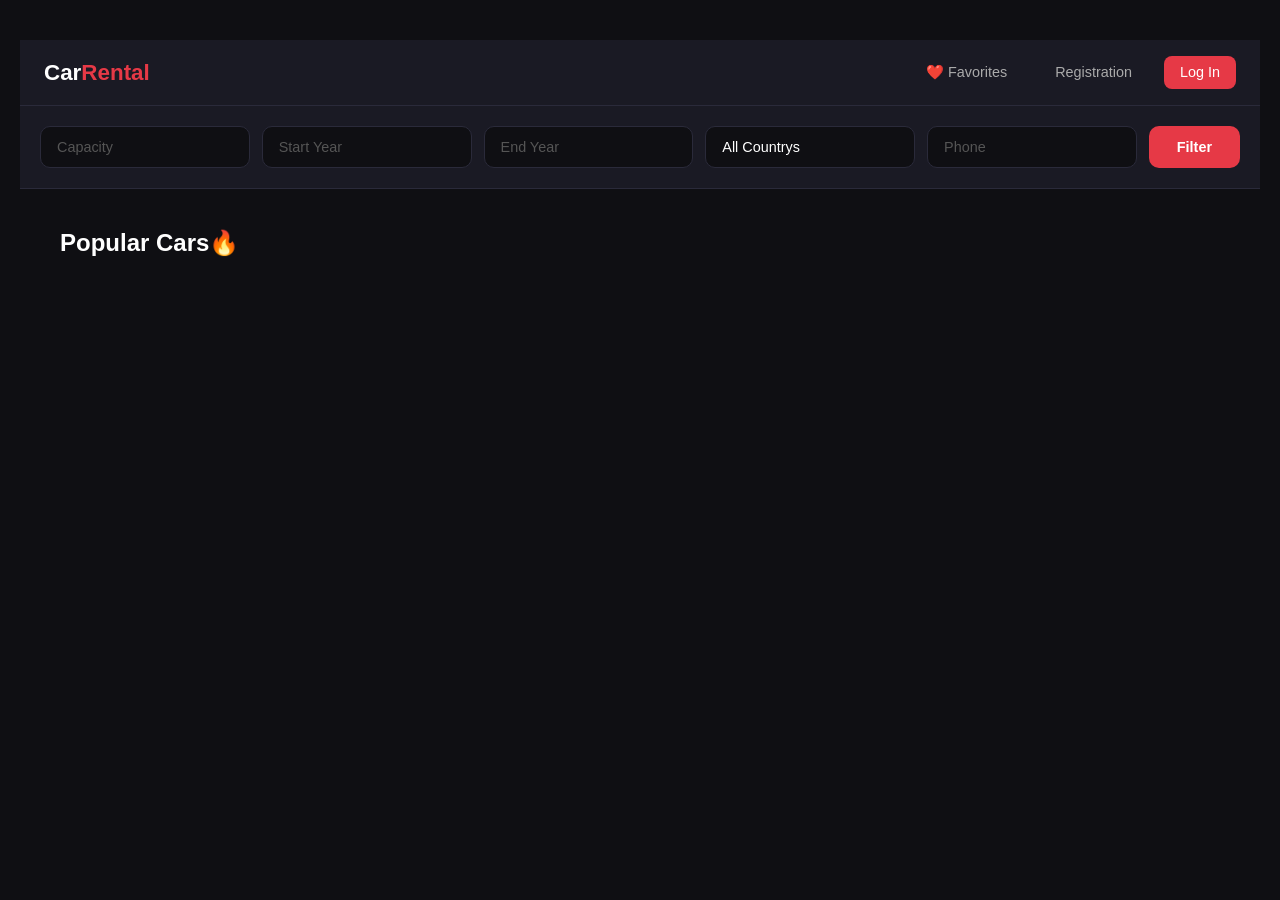
<file: templates/index.html>
<!DOCTYPE html>
<html lang="en">
<head>
    <meta charset="UTF-8">
    <meta name="viewport" content="width=device-width, initial-scale=1.0">
    <title>Document</title>
    <link rel="stylesheet" href="../styles/style.css">
</head>
<body>
    <header>
          <nav class="navbar">
    <a href="./index.html" class="logo">Car<span>Rental</span></a>
    <div class="nav-links">
      <a href="./favourites.html">❤️ Favorites</a>
      <a href="./register.html">Registration</a>
      <a href="./login.html">Log In</a>
    </div>
  </nav>
        <div class="filters">
  <input id="capacity"  type="number" placeholder="Capacity" />
  <input id="startYear" type="number" placeholder="Start Year" />
  <input id="endYear"   type="number" placeholder="End Year" />
  <select id="city">
  <option value="">All Countrys</option>
</select>
  <!-- <input id="city"      type="text"   placeholder="City" /> -->
  <input id="phone"  type="number"  placeholder="Phone">
  <button id="filterBtn">Filter</button>
</div>
    </header>
        <section class="popular-section">
        <h2 class="section-title">Popular Cars🔥</h2>
        <div class="popular-grid" id="popularGrid"></div>
    </section>

    <main>
        
    </main>

    <script src="../apps/app.js"></script>
</body>
</html>
</file>
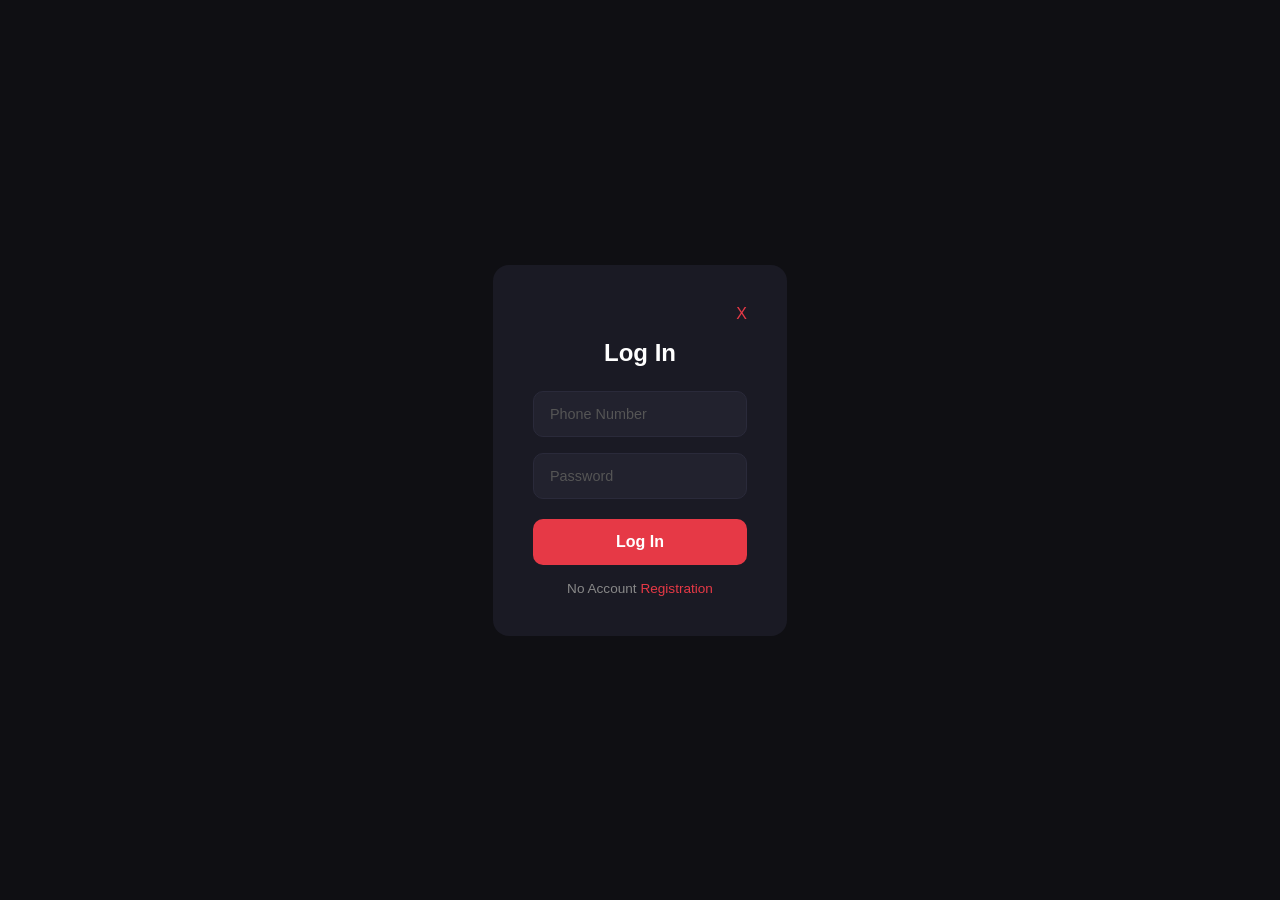
<file: templates/login.html>
<!doctype html>
<html lang="en">
  <head>
    <meta charset="UTF-8" />
    <meta name="viewport" content="width=device-width, initial-scale=1.0" />
    <title>Document</title>
    <link rel="stylesheet" href="../styles/login.css" />
  </head>
  <body>
    <div class="login-container">
      <div class="login-card">
        <a  class="back" href="./index.html">X</a>
        <h2>Log In</h2>
        <input id="phoneNumber" type="text" placeholder="Phone Number" />
        <input id="password" type="password" placeholder="Password" />
        <button id="loginBtn">Log In</button>
        <p>No Account <a href="./register.html">Registration</a></p>
      </div>
    </div>
    <script src="../apps/login.js"></script>
  </body>
</html>
</file>
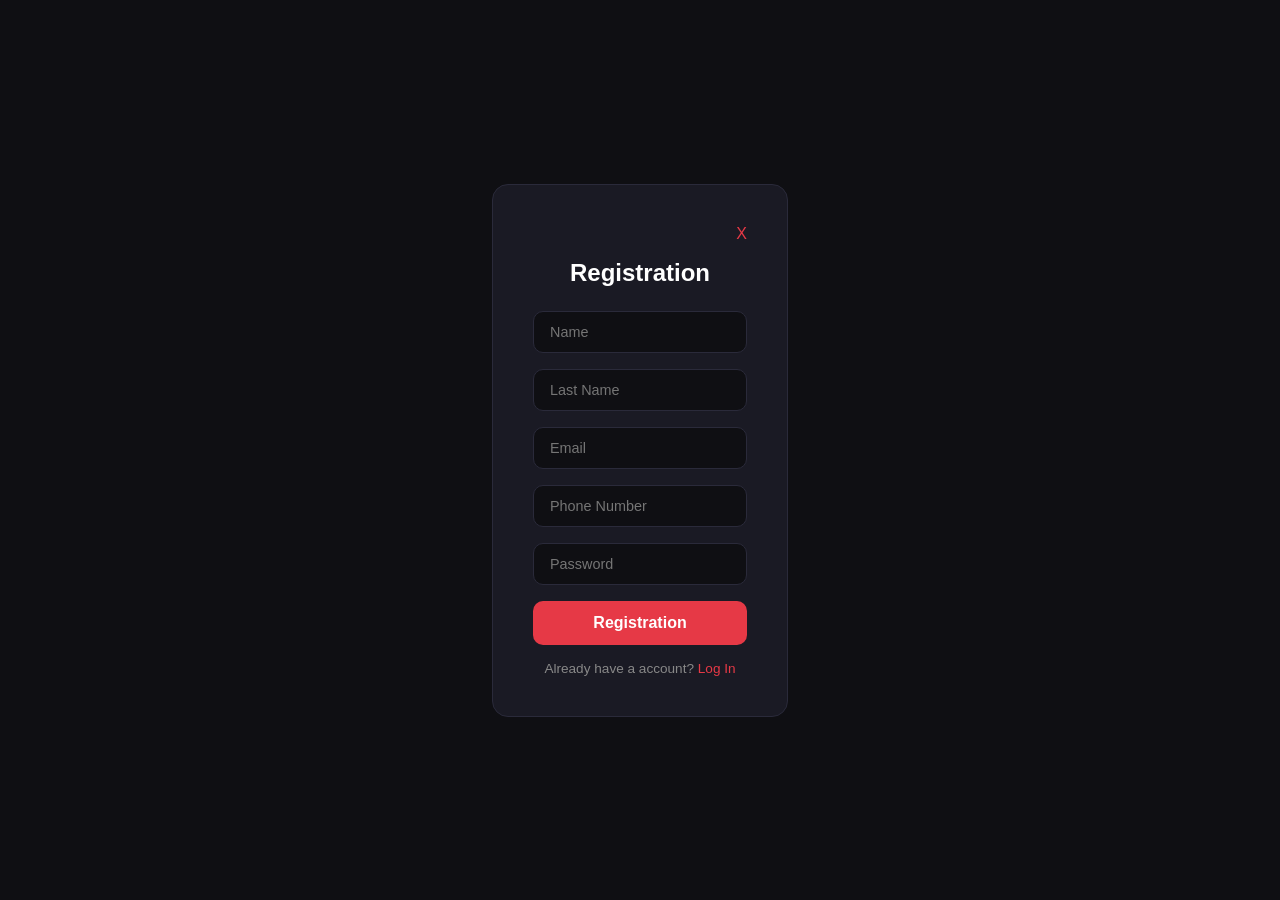
<file: templates/register.html>
<!doctype html>
<html lang="en">
  <head>
    <meta charset="UTF-8" />
    <meta name="viewport" content="width=device-width, initial-scale=1.0" />
    <title>Document</title>
    <link rel="stylesheet" href="../styles/register.css">
  </head>
  <body>
    <div class="registration-container">
      <div class="registration-card">
        <a  class="back" href="./index.html">X</a>
        <h2>Registration</h2>
        <input id="firstName" type="text" placeholder="Name" />
        <input id="lastName" type="text" placeholder="Last Name" />
        <input id="email" type="email" placeholder="Email" />
        <input id="phoneNumber" type="text" placeholder="Phone Number" />
        <input id="password" type="password" placeholder="Password" />
        <button id="registerBtn">Registration</button>
        <p>Already have a account? <a href="./login.html">Log In</a></p>
      </div>
    </div>

    <script src="../apps/register.js"></script>
  </body>
</html>
</file>
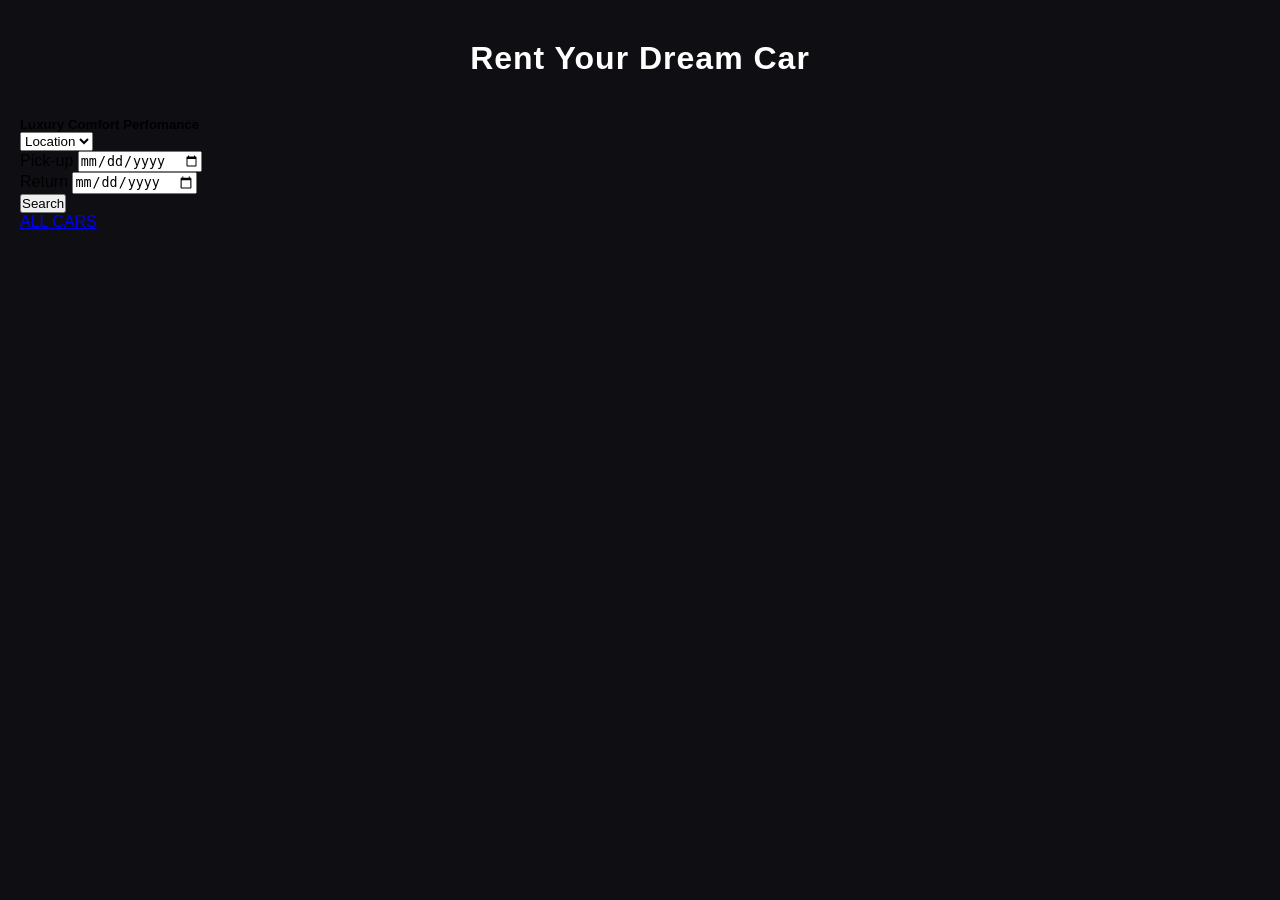
<file: templates/test.html>
<!DOCTYPE html>
<html lang="en">
<head>
    <meta charset="UTF-8">
    <meta name="viewport" content="width=device-width, initial-scale=1.0">
    <title>Document</title>
    <link rel="stylesheet" href="../styles/style.css">
</head>
<body>

    
<main id="main">


    
    <div class="main-content" id="mainContent">
    <h1>Rent Your Dream Car</h1>
    <h5>Luxury Comfort Perfomance</h5>
    <div class="search-box">
        <select name="" id="location">
            <option value="" disabled selected >Location</option>
             </select>
             <div class="input-wrapper">
                <span class="input-label">Pick-up</span>
            <input type="date" name="" id="pickUp">
             </div>
             <div class="input-wrapper">
                <span class="input-label">Return</span>
            <input type="date" name="" id="return">
            </div>

            <button id="search">Search</button>

    </div>
               <div class="cars"><a href="../templates/cars.html">ALL CARS</a></div>
</main>
    <script src="../apps/app.js"></script>
</body>
</html>
</file>
<file: styles/style.css>
* {
  margin: 0;
  padding: 0;
  box-sizing: border-box;
}

body {
  background: #0f0f13;
  font-family: "Segoe UI", sans-serif;
  padding: 40px 20px;
}

h1 {
  text-align: center;
  color: #fff;
  margin-bottom: 40px;
  font-size: 2rem;
  letter-spacing: 1px;
}

h1 span {
  color: #e63946;
}
.navbar {
  display: flex;
  justify-content: space-between;
  align-items: center;
  padding: 16px 24px;
  background: #1a1a24;
  border-bottom: 1px solid #2a2a3a;
}

.logo {
  color: #fff;
  font-size: 1.4rem;
  font-weight: 800;
  text-decoration: none;
}

.logo span {
  color: #e63946;
}

.nav-links {
  display: flex;
  gap: 16px;
}

.nav-links a {
  color: #aaa;
  text-decoration: none;
  font-size: 0.9rem;
  padding: 8px 16px;
  border-radius: 8px;
  transition: all 0.2s;
}

.nav-links a:hover {
  color: #fff;
  background: #2a2a3a;
}

.nav-links a:last-child {
  background: #e63946;
  color: #fff;
}

.nav-links a:last-child:hover {
  background: #c1121f;
}

.filters {
  display: flex;
  gap: 12px;
  padding: 20px;
  background: #1a1a24;
  border-bottom: 1px solid #2a2a3a;
  flex-wrap: wrap;
}

.filters input {
  flex: 1;
  min-width: 140px;
  background: #0f0f13;
  border: 1px solid #2a2a3a;
  border-radius: 10px;
  padding: 12px 16px;
  color: #fff;
  font-size: 0.9rem;
  outline: none;
  transition: border 0.2s;
}

.filters input::placeholder {
  color: #555;
}

.filters input:focus {
  border-color: #e63946;
}

.filters button {
  background: #e63946;
  color: #fff;
  border: none;
  padding: 12px 28px;
  border-radius: 10px;
  font-size: 0.9rem;
  font-weight: 700;
  cursor: pointer;
  transition: background 0.2s;
  white-space: nowrap;
}

.filters button:hover {
  background: #c1121f;
}
.cars-grid {
  display: grid;
  grid-template-columns: repeat(auto-fill, minmax(300px, 1fr));
  gap: 24px;
  max-width: 1200px;
  margin: 0 auto;
}

.car-card {
  background: #1a1a24;
  border-radius: 16px;
  overflow: hidden;
  border: 1px solid #2a2a3a;
  transition:
    transform 0.3s,
    box-shadow 0.3s;
}

.car-card:hover {
  transform: translateY(-6px);
  box-shadow: 0 12px 40px rgba(230, 57, 70, 0.2);
}

.car-image-wrap {
  position: relative;
  background: #12121a;
  padding: 20px;
  text-align: center;
}

.car-image-wrap img {
  width: 100%;
  height: 500px;
  object-fit: cover;
  object-position: center;
  border-radius: 10px;
}

.car-badge {
  position: absolute;
  top: 14px;
  left: 14px;
  background: #e63946;
  color: #fff;
  font-size: 11px;
  font-weight: 700;
  padding: 4px 10px;
  border-radius: 20px;
  text-transform: uppercase;
  letter-spacing: 1px;
}

.car-info {
  padding: 18px 20px 22px;
}

.car-name {
  color: #fff;
  font-size: 1.2rem;
  font-weight: 700;
  margin-bottom: 4px;
}

.car-title {
  color: #888;
  font-size: 0.85rem;
  margin-bottom: 16px;
}

.car-specs {
  display: flex;
  gap: 12px;
  margin-bottom: 18px;
  flex-wrap: wrap;
}

.spec {
  display: flex;
  align-items: center;
  gap: 5px;
  color: #aaa;
  font-size: 0.8rem;
  background: #22222e;
  padding: 5px 10px;
  border-radius: 8px;
}

.spec span {
  font-size: 14px;
}

.car-footer {
  display: flex;
  align-items: center;
  justify-content: space-between;
}

.car-price {
  color: #e63946;
  font-size: 1.4rem;
  font-weight: 800;
}

.car-price small {
  color: #666;
  font-size: 0.75rem;
  font-weight: 400;
}

.rent-btn {
  background: #e63946;
  color: #fff;
  border: none;
  padding: 10px 20px;
  border-radius: 10px;
  font-size: 0.85rem;
  font-weight: 600;
  cursor: pointer;
  transition: background 0.2s;
}

.rent-btn:hover {
  background: #c1121f;
}
.popular-section {
    padding: 40px 20px;
    max-width: 1200px;
    margin: 0 auto;
}

.section-title {
    color: #fff;
    font-size: 1.5rem;
    font-weight: 800;
    margin-bottom: 24px;
}

.section-title span {
    color: #e63946;
}

.popular-grid {
    display: grid;
    grid-template-columns: repeat(auto-fill, minmax(280px, 1fr));
    gap: 24px;
}

.filters select {
  flex: 1;
  min-width: 140px;
  background: #0f0f13;
  border: 1px solid #2a2a3a;
  border-radius: 10px;
  padding: 12px 16px;
  color: #fff;
  font-size: 0.9rem;
  outline: none;
  cursor: pointer;
  transition: border 0.2s;
  appearance: none; /* ბრაუზერის default სტილი მოაშოროს */
}

.filters select:focus {
  border-color: #e63946;
}

.filters select option {
  background: #1a1a24;
  color: #fff;
}
.fav-btn {
  position: absolute;
  top: 14px;
  right: 14px;
  background: rgba(0,0,0,0.5);
  border: none;
  border-radius: 50%;
  width: 36px;
  height: 36px;
  font-size: 18px;
  cursor: pointer;
  transition: transform 0.2s;
  z-index: 10;
}

.fav-btn:hover {
  transform: scale(1.2);
}
</file>
<file: styles/login.css>
* {
  margin: 0;
  padding: 0;
  box-sizing: border-box;
}

body {
  background: #0f0f13;
  font-family: 'Segoe UI', sans-serif;
  display: flex;
  justify-content: center;
  align-items: center;
  min-height: 100vh;
}

.login-card {
  background: #1a1a24;
  border-radius: 16px;
  padding: 40px;
  width: 100%;
  max-width: 420px;
  display: flex;
  flex-direction: column;
  gap: 16px;
}

.login-card h2 {
  color: #fff;
  font-size: 1.5rem;
  font-weight: 800;
  text-align: center;
  margin-bottom: 8px;
}
.back {
    display: flex;
    justify-content: right;
}

.login-card input {
  background: #22222e;
  border: 1px solid #2a2a3a;
  border-radius: 10px;
  padding: 14px 16px;
  color: #fff;
  font-size: 0.9rem;
  outline: none;
  transition: border 0.2s;
}

.login-card input::placeholder {
  color: #555;
}

.login-card input:focus {
  border-color: #e63946;
}

.login-card button {
  background: #e63946;
  color: #fff;
  border: none;
  padding: 14px;
  border-radius: 10px;
  font-size: 1rem;
  font-weight: 700;
  cursor: pointer;
  transition: background 0.2s;
  margin-top: 4px;
}

.login-card button:hover {
  background: #c1121f;
}

.login-card p {
  color: #888;
  text-align: center;
  font-size: 0.85rem;
}

.login-card a {
  color: #e63946;
  text-decoration: none;
}

.login-card a:hover {
  text-decoration: underline;
}
</file>
<file: styles/register.css>
* { margin: 0; padding: 0; box-sizing: border-box; }

body {
  background: #0f0f13;
  font-family: 'Segoe UI', sans-serif;
  display: flex;
  justify-content: center;
  align-items: center;
  min-height: 100vh;
}


.back {
    display: flex;
    justify-content: right;
}
.registration-card {
  background: #1a1a24;
  border: 1px solid #2a2a3a;
  border-radius: 16px;
  padding: 40px;
  width: 100%;
  max-width: 420px;
  display: flex;
  flex-direction: column;
  gap: 16px;
}

.registration-card h2 {
  color: #fff;
  font-size: 1.5rem;
  text-align: center;
  margin-bottom: 8px;
}

.registration-card input {
  background: #0f0f13;
  border: 1px solid #2a2a3a;
  border-radius: 10px;
  padding: 12px 16px;
  color: #fff;
  font-size: 0.9rem;
  outline: none;
  transition: border 0.2s;
}

.registration-card input:focus {
  border-color: #e63946;
}

.registration-card button {
  background: #e63946;
  color: #fff;
  border: none;
  padding: 13px;
  border-radius: 10px;
  font-size: 1rem;
  font-weight: 700;
  cursor: pointer;
  transition: background 0.2s;
}

.registration-card button:hover {
  background: #c1121f;
}

.registration-card p {
  color: #888;
  text-align: center;
  font-size: 0.85rem;
}

.registration-card a {
  color: #e63946;
  text-decoration: none;
}
</file>
